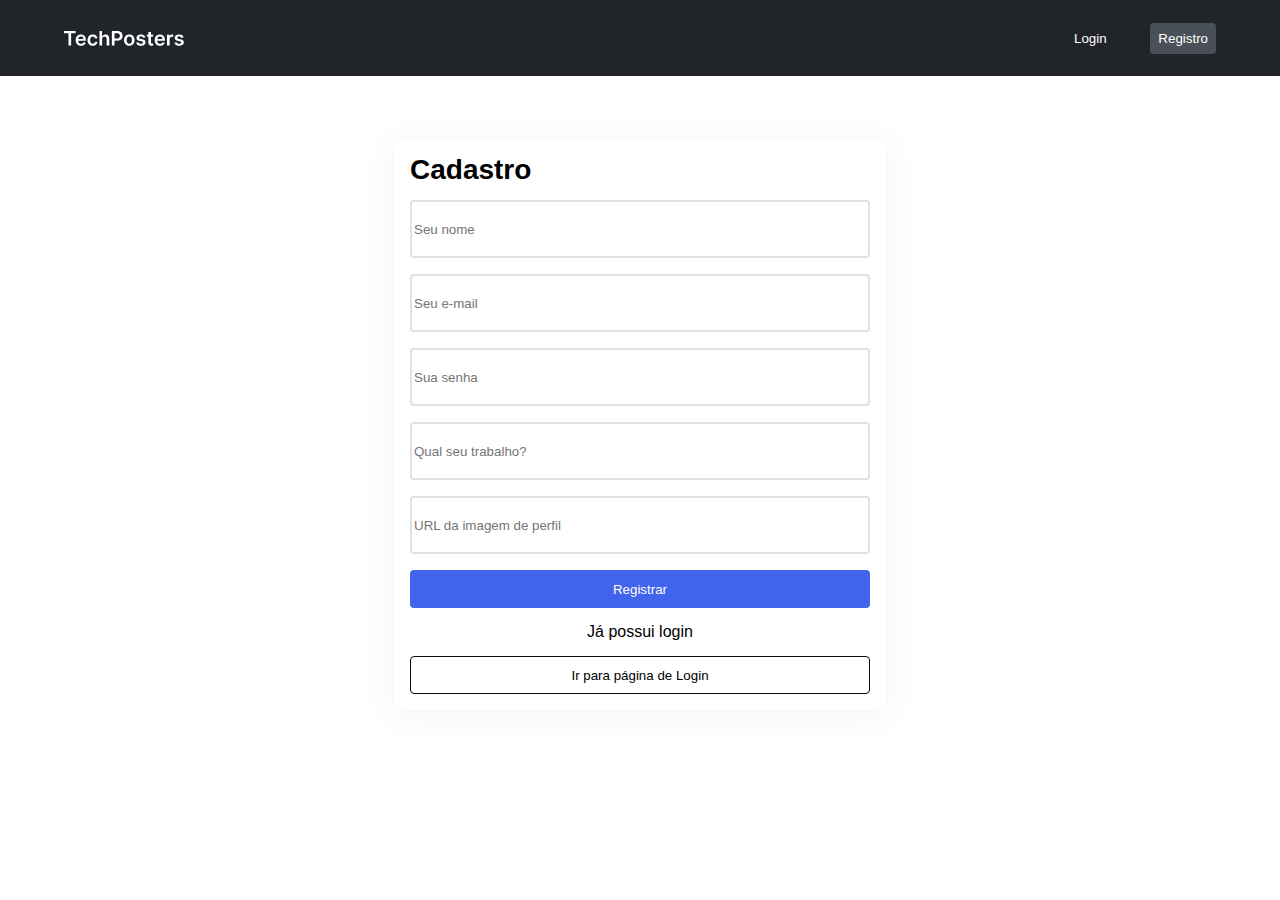
<file: src/pages/cadastro.html>
<!DOCTYPE html>
<html lang="pt-br">
<head>
    <meta charset="UTF-8">
    <meta http-equiv="X-UA-Compatible" content="IE=edge">
    <meta name="viewport" content="width=device-width, initial-scale=1.0">
    <link rel="stylesheet" href="../styles/reset.css">
    <link rel="stylesheet" href="../styles/component.css">
    <link rel="stylesheet" href="../styles/cadastro.css">
    <title>Document</title>
</head>
<body>
    <header>
        <img src="../assets/TechPosters.png" alt="imagem da logo">
        <div>
            <button id="login">Login</button>
            <button id="ativo">Registro</button>
        </div>
    </header>
    <main>
        <div>
            <h1>Cadastro</h1>
            <form>
                <input type="text" placeholder="Seu nome" id="nome">
                <input type="email" placeholder="Seu e-mail" id="email">
                <input type="password" placeholder="Sua senha" id="senha">
                <input type="text" placeholder="Qual seu trabalho?" id="trabalho">
                <input type="text" placeholder="URL da imagem de perfil" id="img">
                <button id="cadastrar">Registrar</button>
                <p>Já possui login</p>
                <button id="ir_para">Ir para página de Login</button>
            </form>
        </div>

    </main>
    <script type="module" src="../scripts/cadastro.js"></script>
</body>
</html>
</file>
<file: src/styles/component.css>
:root {
    --brand_1: #4263EB;
    --brand_2: #364FC7;

    --grey_0: #0A0C0D;
    --grey_1: #212529;
    --grey_2: #495057;
    --grey_3: #868E96;
    --grey_4: #DEE2E6;

    --grey_opacity_1: rgba(33, 37, 41, 0.5);

    --with: #FFFFFF;

    --like: #D7443E;

    --title_1_weight: 700;
    --title_1_font: 28px;

    --title_2_weight: 600;
    --title_2_font: 20px;

    --text1_w: 400;
    --text1_f: ;

    --text2_w: 400;
    --text2_f: 14px; 

    --input_border_radius: 4px;
    --input_boder: 2px solid #DEE2E6;
    --input_heigh: 52px;

}

@import url('https://fonts.googleapis.com/css2?family=Inter:wght@400;600;700&display=swap');

body {
    font-family: 'Inter', sans-serif;
}
</file>
<file: src/styles/cadastro.css>
header {
    background-color: var(--grey_1);
    height: 76px;
    display: flex;
    justify-content: space-between;
    align-items: center;
}

header > img {
    width: 120px;
    height: 15px;
    margin-left: 5%;
}

header > div {
    margin-right: 5%;
    width: 35%;
    display: flex;
    justify-content: space-between;
    max-width: 150px;
}

header > div > button {
    border-radius: 4px;
    padding: 0.5rem;
    border: none;
    background-color: var(--grey_1);
    color: var(--with);
    cursor: pointer;
}

#ativo {
    background-color: var(--grey_2);
}

main {
    display: flex;
    justify-content: center;
}

main > div {
    margin-top: 10%;
    padding: 1rem;
    display: flex;
    width: 80%;
    max-width: 460px;
    flex-direction: column;
    justify-content: space-around;
    align-content: flex-start;
    box-shadow: 0px 4px 40px rgba(0, 0, 0, 0.05);
    border-radius: 8px;
    gap: 1rem;
}

main > div > h1 {
    font-weight: var(--title_1_weight);
    font-size: var(--title_1_font);
}

main > div > form {
    display: flex;
    flex-direction: column;
    gap: 1rem;
    text-align: center;
} 

main > div > form > input {
    border-radius: var(--input_border_radius);
    border: var(--input_boder);
    height: var(--input_heigh);
}

main > div > form > button {
    height: 38px;
    border: none;
    background-color: var(--brand_1);
    border-radius: 4px;
    color: var(--with);
}

#ir_para {
    background-color: var(--with);
    border: 1px solid var(--grey_0);
    color: black;
}

@media (min-width: 768px) {
    main > div {
        margin-top: 5%;
    }
}
</file>
